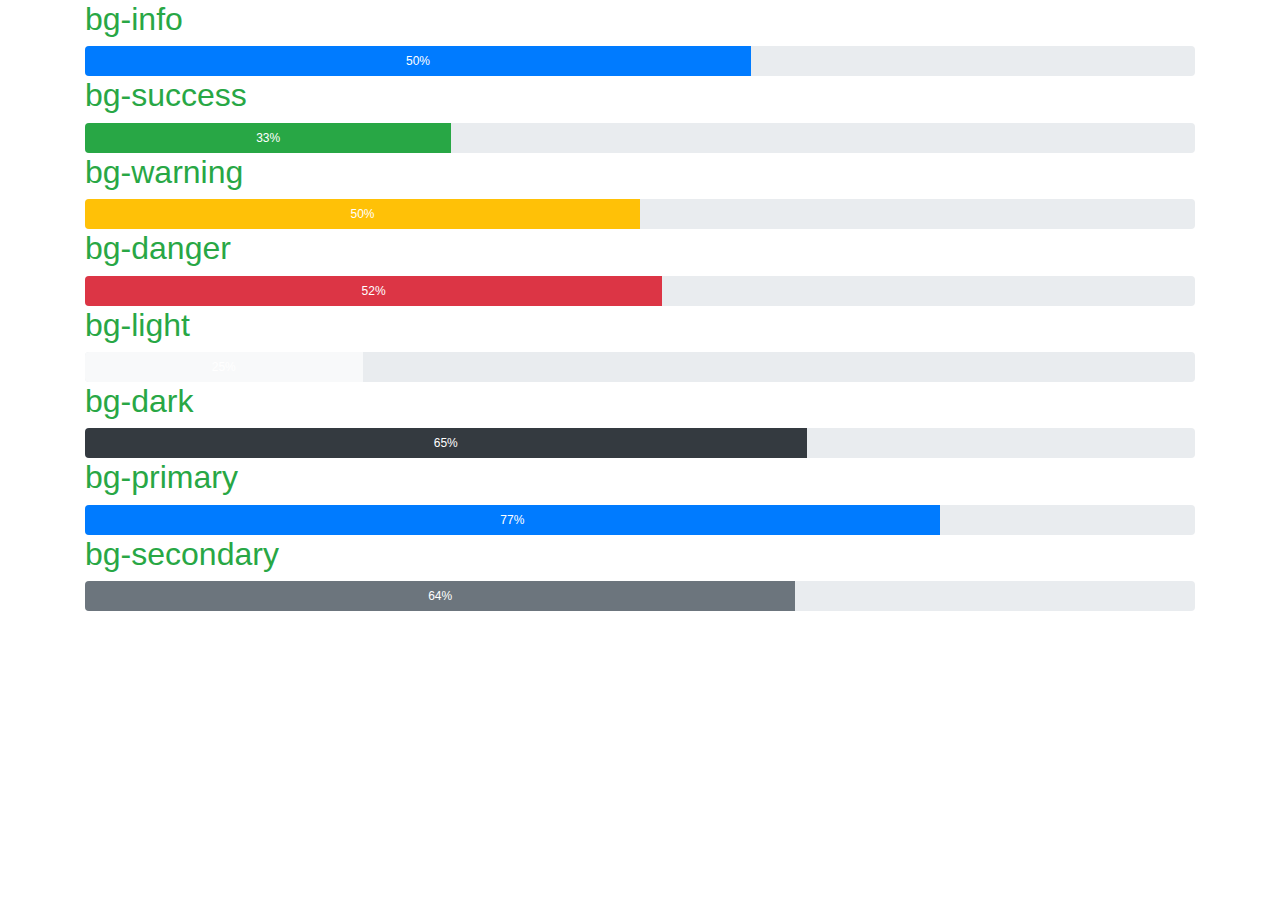
<file: progress/index.html>
<!DOCTYPE html>
<html lang="en">
<head>
    <meta charset="UTF-8">
    <title>Title</title>
    <link rel="stylesheet" href="css/bootstrap.css">
    <link rel="stylesheet" href="css/main.css">

</head>
<body>
  <div class="container">

            <h2 class="text-success">bg-info</h2>
             <div class="row">
                 <div class="col-md-12">
                     <div class="progress" style="height: 30px" >
                         <div class="progress-bar bg-primary  " style="width: 60%">50%</div>

                     </div>
                 </div>
             </div>
      <h2 class="text-success">bg-success</h2>
      <div class="row">
          <div class="col-md-12">
              <div class="progress" style="height: 30px" >
                  <div class="progress-bar bg-success  " style="width: 33%">33%</div>

              </div>
          </div>
      </div>
      <h2 class="text-success">bg-warning</h2>
      <div class="row">
          <div class="col-md-12">
              <div class="progress" style="height: 30px" >
                  <div class="progress-bar bg-warning  " style="width: 50%">50%</div>

              </div>
          </div>
      </div>
      <h2 class="text-success">bg-danger</h2>
      <div class="row">
          <div class="col-md-12">
              <div class="progress" style="height: 30px" >
                  <div class="progress-bar bg-danger  " style="width: 52%">52%</div>

              </div>
          </div>
      </div>
      <h2 class="text-success">bg-light</h2>
      <div class="row">
          <div class="col-md-12">
              <div class="progress" style="height: 30px" >
                  <div class="progress-bar bg-light  " style="width: 25%">25%</div>

              </div>
          </div>
      </div>
      <h2 class="text-success">bg-dark</h2>
      <div class="row">
          <div class="col-md-12">
              <div class="progress" style="height: 30px" >
                  <div class="progress-bar bg-dark  " style="width: 65%">65%</div>

              </div>
          </div>
      </div>
      <h2 class="text-success">bg-primary</h2>
      <div class="row">
          <div class="col-md-12">
              <div class="progress" style="height: 30px" >
                  <div class="progress-bar bg-primary  " style="width: 77%">77%</div>

              </div>
          </div>
      </div>
      <h2 class="text-success">bg-secondary</h2>
      <div class="row">
          <div class="col-md-12">
              <div class="progress" style="height: 30px" >
                  <div class="progress-bar bg-secondary  " style="width:64%">64%</div>

              </div>
          </div>
      </div>


                 </div>


  <script src="js/jQuery.min.js"></script>
  <script src="js/src/popover.js"></script>
  <script src="js/bootstrap.js"></script>
</body>
</html>
</file>
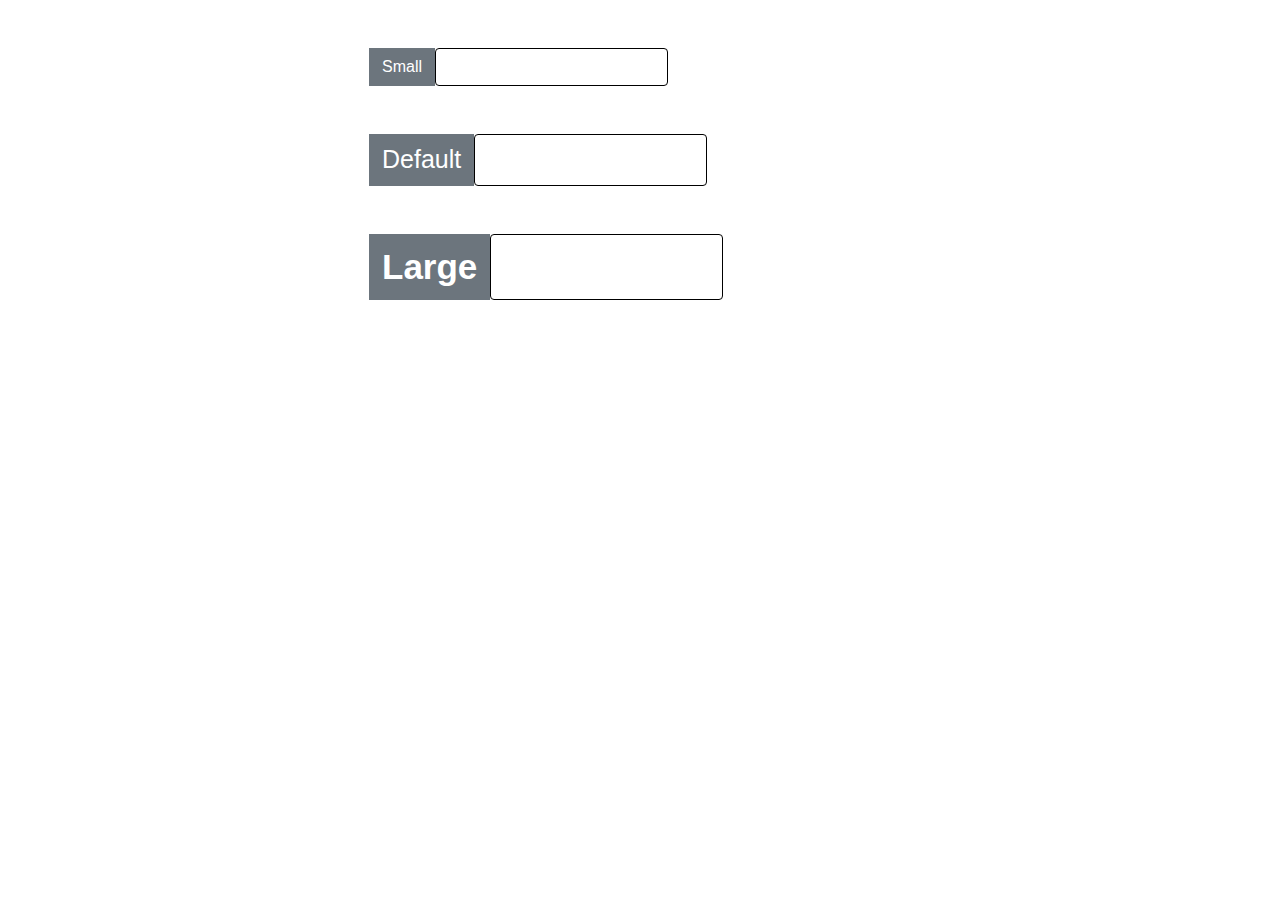
<file: index2.html>
<!DOCTYPE html>
<html lang="en">
<head>
    <meta charset="UTF-8">
    <title>Title</title>
    <link rel="stylesheet" href="css/bootstrap.css">
    <link rel="stylesheet" href="css/main.css">


</head>
<body>
<div class="container">
    <div class="row my-5">
        <div class="col-md-6 offset-3">
            <form action="#">
                <div class="input-group">
                <div class="input-group-append">
                    <button type="button" class="btn btn-secondary">Small</button>
                </div>
                <div class="input-group-prepend">
                    <input type="text" class="form-control item">
                </div>
                </div>
            </form>
        </div>
    </div>
    <div class="row my-5">
        <div class="col-md-12 offset-3">
            <form action="#">
                <div class="input-group">
                    <div class="input-group-append">
                        <button type="button" class="btn btn-secondary" style="font-size: 25px">Default</button>
                    </div>
                    <div class="input-group-prepend">
                        <input type="text" class="form-control item">
                    </div>
                </div>
            </form>
        </div>
    </div>
    <div class="row my-5">
        <div class="col-md-12 offset-3">
            <form action="#">
                <div class="input-group">
                    <div class="input-group-append">
                        <button type="button" class="btn btn-secondary font-weight-bold" style="font-size: 35px">Large</button>
                    </div>
                    <div class="input-group-prepend">
                        <input type="text" class="form-control item">
                    </div>
                </div>
            </form>
        </div>
    </div>
</div>




<script src="js/jQuery.min.js"></script>
<script src="js/src/popover.js"></script>
<script src="js/bootstrap.js"></script>
</body>
</html>
</file>
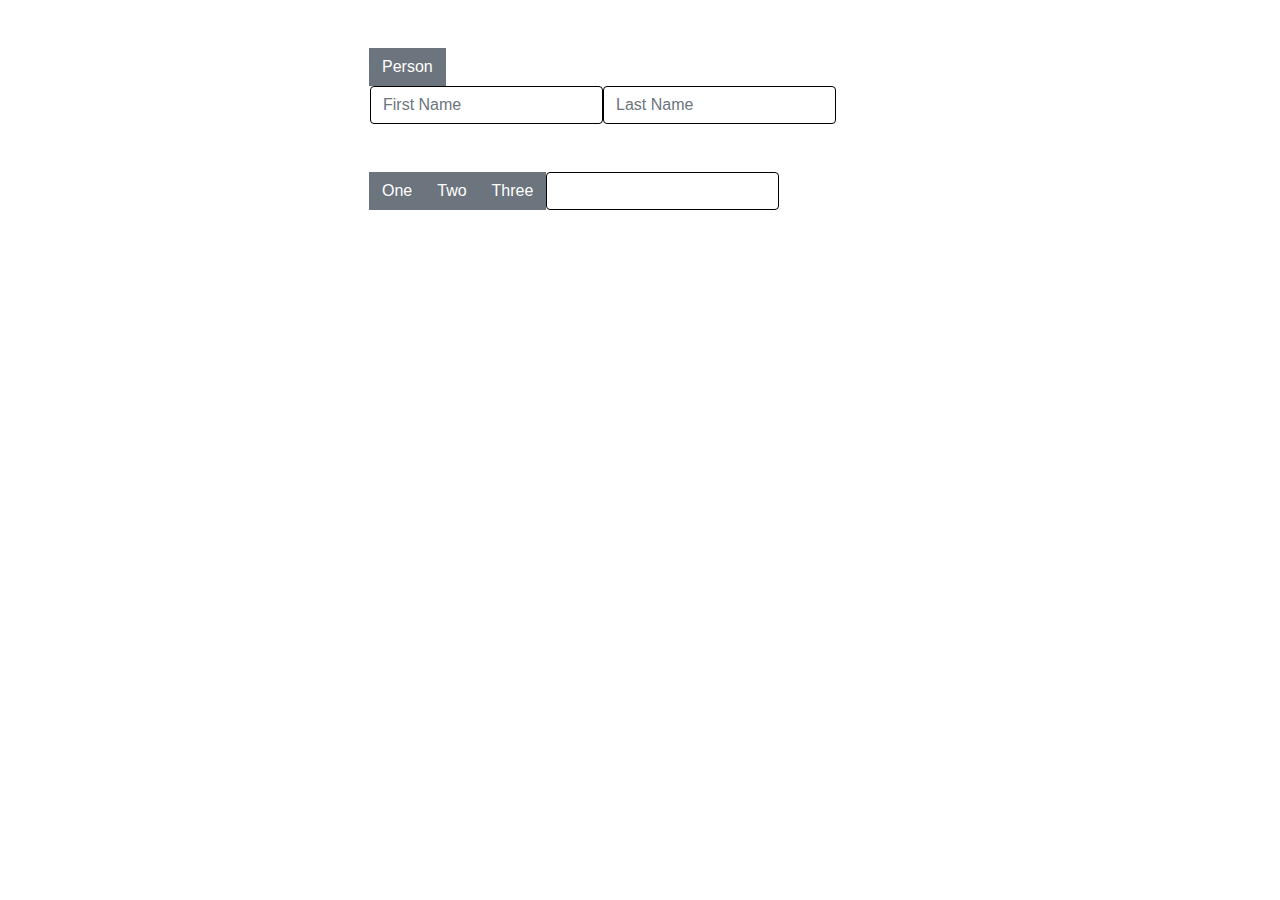
<file: index3.html>
<!DOCTYPE html>
<html lang="en">
<head>
    <meta charset="UTF-8">
    <title>Title</title>
    <link rel="stylesheet" href="css/bootstrap.css">
    <link rel="stylesheet" href="css/main.css">


</head>
<body>
<div class="container">
    <div class="row my-5">
        <div class="col-md-6 offset-3">
            <form action="#">
                <div class="input-group">
                    <div class="input-group-append">
                        <button type="button" class="btn btn-secondary">Person</button>
                    </div>
                    <div class="input-group-prepend">
                        <input type="text" class="form-control item" placeholder="First Name">
                        <input type="text" class="form-control item" placeholder="Last Name">
                    </div>
                </div>
            </form>
        </div>
    </div>
    <div class="row my-5">
        <div class="col-md-6 offset-3">
            <form action="#">
                <div class="input-group">
                    <div class="input-group-append">
                        <button type="button" class="btn btn-secondary">One</button>
                        <button type="button" class="btn btn-secondary">Two</button>
                        <button type="button" class="btn btn-secondary">Three</button>
                    </div>
                    <div class="input-group-prepend">
                        <input type="text" class="form-control item">

                    </div>
                </div>
            </form>
        </div>
    </div>
</div>

<script src="js/jQuery.min.js"></script>
<script src="js/src/popover.js"></script>
<script src="js/bootstrap.js"></script>
</body>
</html>
</file>
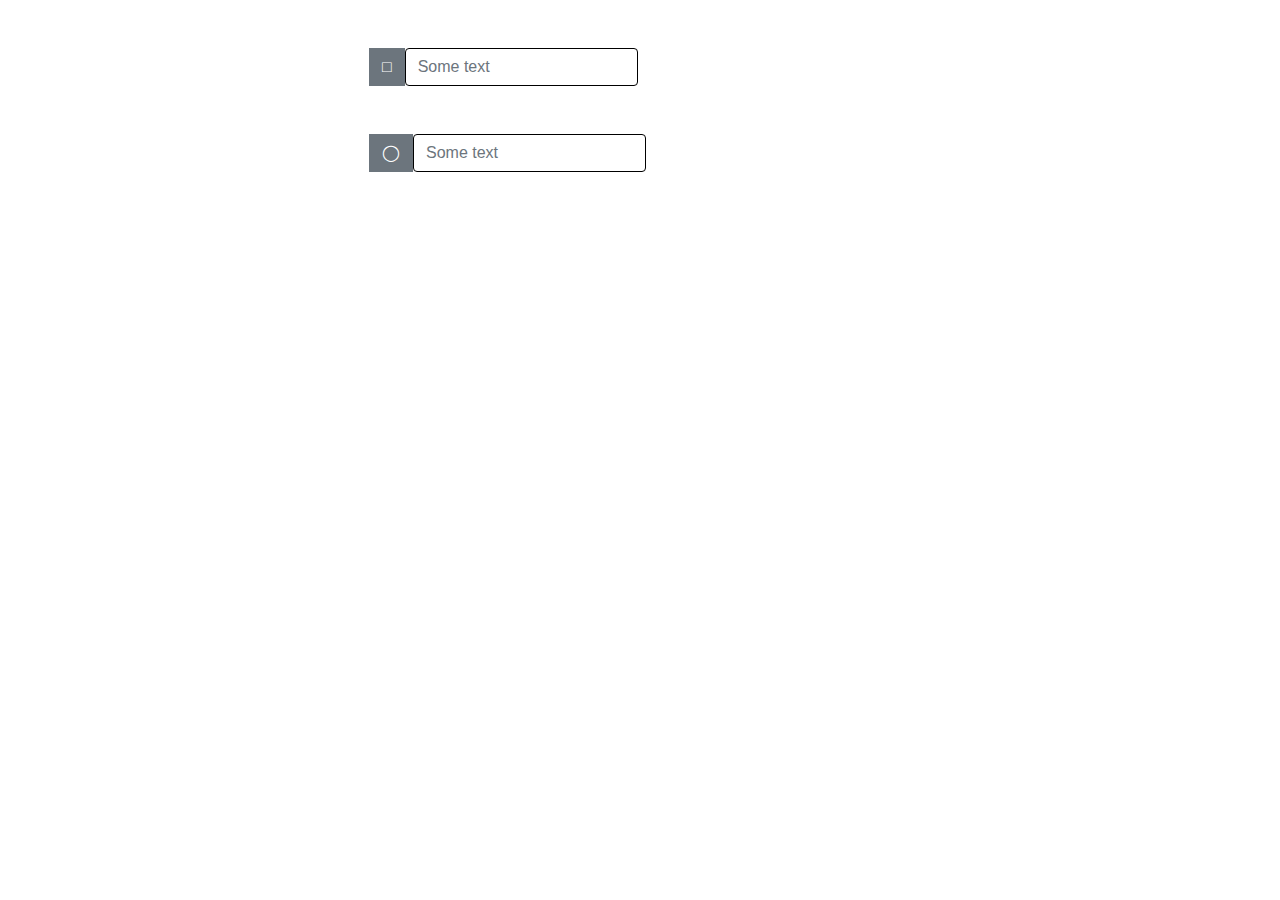
<file: index4.html>
<!DOCTYPE html>
<html lang="en">
<head>
    <meta charset="UTF-8">
    <title>Title</title>
    <link rel="stylesheet" href="css/bootstrap.css">
    <link rel="stylesheet" href="css/main.css">

</head>
<body>
<div class="container">
    <div class="row my-5">
        <div class="col-md-6 offset-3">
            <form action="#">
                <div class="input-group">
                    <div class="input-group-append">
                        <button type="button" class="btn btn-secondary">&square;</button>
                    </div>
                    <div class="input-group-prepend">
                        <input type="text" class="form-control item" placeholder="Some text">
                    </div>
                </div>
            </form>
        </div>
    </div>
    <div class="row my-5">
        <div class="col-md-6 offset-3">
            <form action="#">
                <div class="input-group">
                    <div class="input-group-append">
                        <button type="button" class="btn btn-secondary">&bigcirc;</button>
                    </div>
                    <div class="input-group-prepend">
                        <input type="text" class="form-control item" placeholder="Some text">
                    </div>
                </div>
            </form>
        </div>
    </div>
</div>


<script src="js/jQuery.min.js"></script>
<script src="js/src/popover.js"></script>
<script src="js/bootstrap.js"></script>
</body>
</html>
</file>
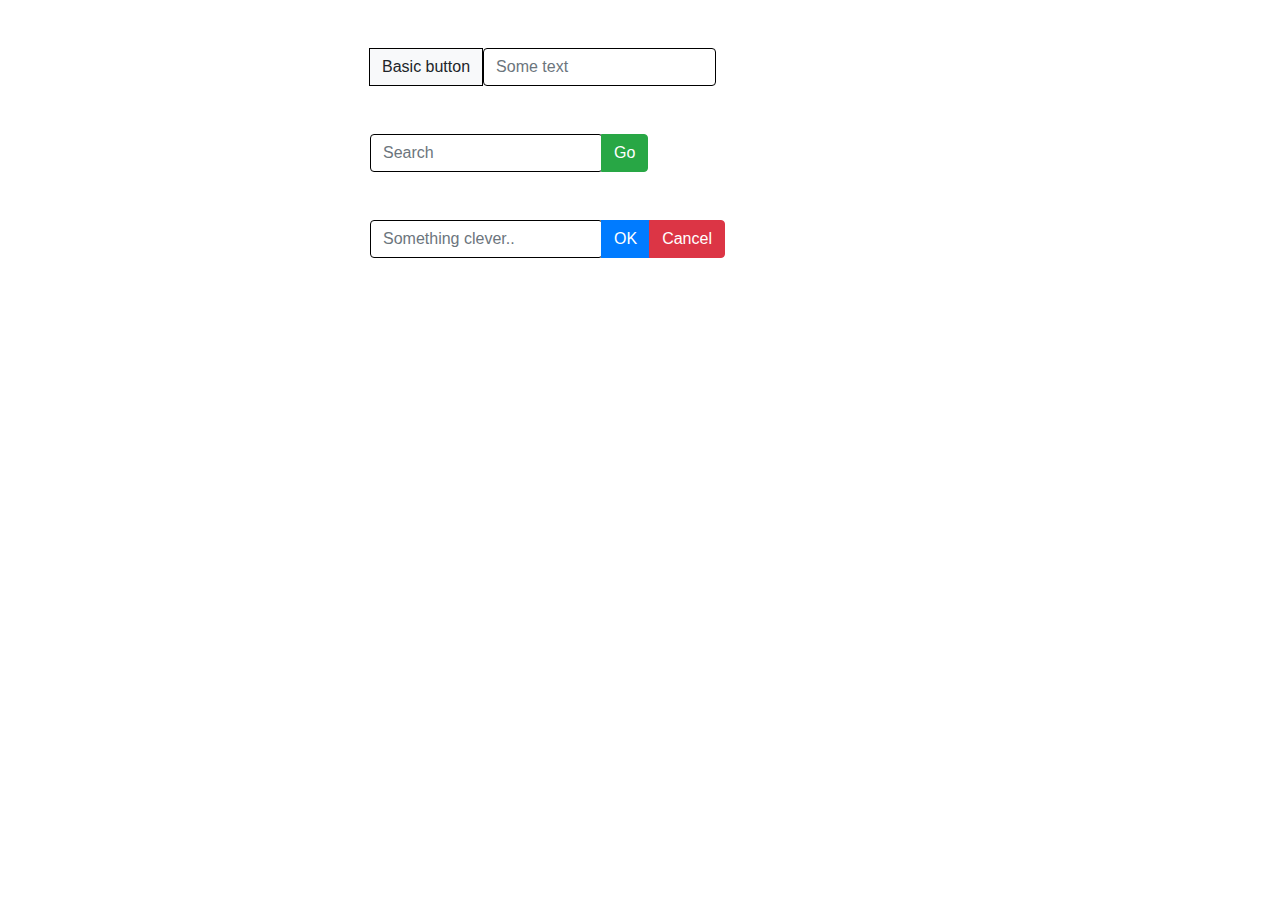
<file: index5.html>
<!DOCTYPE html>
<html lang="en">
<head>
    <meta charset="UTF-8">
    <title>Title</title>
    <link rel="stylesheet" href="css/bootstrap.css">
    <link rel="stylesheet" href="css/main.css">
</head>
<body>
<div class="container">
    <div class="row my-5">
        <div class="col-md-6 offset-3">
            <form action="#">
                <div class="input-group">
                    <div class="input-group-append">
                        <button type="button" class="btn btn-light item">Basic button</button>
                </div>
                    <div class="input-group-prepend">
                        <input type="text" class="form-control item" placeholder="Some text">
                    </div>
                </div>
            </form>
        </div>
    </div>
    <div class="row my-5">
        <div class="col-md-6 offset-3">
            <form action="#">
                <div class="input-group">
                    <div class="input-group-prepend">
                        <input type="text" class="form-control item" placeholder="Search">
                    </div>
                    <div class="input-group-append">
                        <button type="button" class="btn btn-success">Go</button>
                    </div>
                </div>
            </form>
        </div>
    </div>
    <div class="row my-5">
        <div class="col-md-6 offset-3">
            <form action="#">
                <div class="input-group">
                    <div class="input-group-prepend">
                        <input type="text" class="form-control item" placeholder="Something clever..">
                    </div>
                    <div class="input-group-append">
                        <button type="button" class="btn btn-primary">OK</button>
                        <button type="button" class="btn btn-danger">Cancel</button>
                    </div>
                </div>
            </form>
        </div>
    </div>

</div>


<script src="js/jQuery.min.js"></script>
<script src="js/src/popover.js"></script>
<script src="js/bootstrap.js"></script>
</body>
</html>
</file>
<file: progress/css/main.css>
.item{
   position: relative;
    left: 800px!important;
    font-size: 23px!important;

}
</file>
<file: css/main.css>
.item{
    border: 1px solid black!important;
}
</file>
